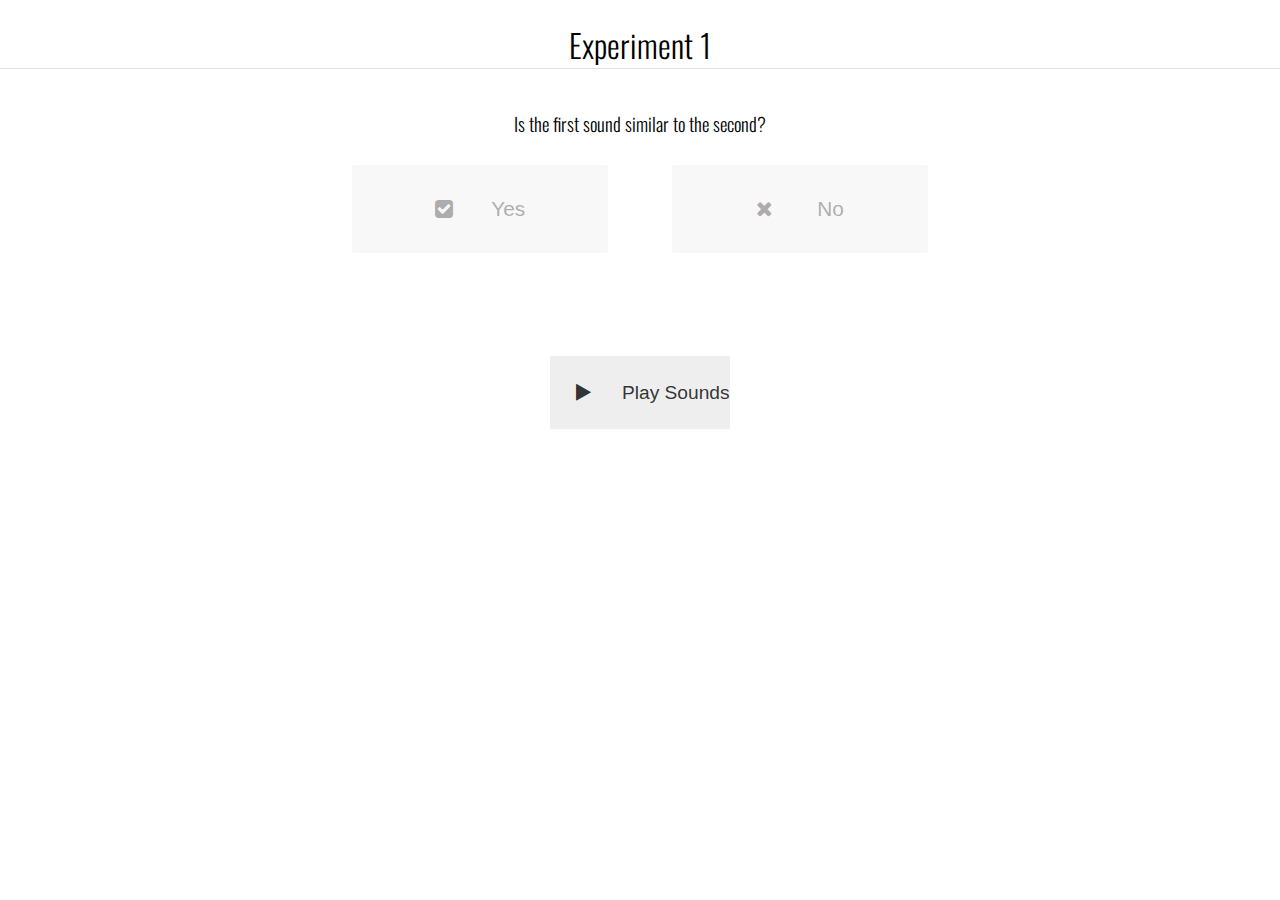
<file: index.html>
<html>
<head>
  <title> Experiment 1 </title>
  <link rel="stylesheet" href="css/pure/pure-min.css">
  <link rel="stylesheet" href="css/custom/custom.css">
  <link rel="stylesheet" href="css/awesome/font-awesome.min.css">

  <!-- fonts -->
  <link href='http://fonts.googleapis.com/css?family=Oswald:400,300' rel='stylesheet' type='text/css'>

  <!--JS-->
  <script type="text/javascript" src="js/code.js"></script>
  <script type="text/javascript" src="js/timbre.js"></script>

</head>

<body>
  <div class="pure-g">

    <div class="pure-u-1"> <h1> Experiment 1 </h1> </div>
    <div class="pure-u-1"> <h3> Is the first sound similar to the second?</h3> </div>



    <!-- visual info of 1st and second-->
    <div class="pure-u-1-4" ></div>
    <div class="pure-u-1-4 centering-div" > <button class="pure-button centered option" id="yes"><i class="fa fa-check-square "></i>Yes</button> </div>
    <div class="pure-u-1-4 centering-div"> <button class="pure-button centered option" id="no"><i class="fa fa-times"></i>  No </button> </div>
    <div class="pure-u-1-4" ></div>


    <!-- play button -->      
    <div class="pure-u-1 centering-div"> 
        <button class="pure-button centered" id="play"><i class="fa fa-play"></i> Play Sounds</button>
    </div>

        <!-- sound indicator-->
    <div class="pure-u-1 centering-div">
        <div class="centered" id="info_pane">
        </div >
    </div>

     <div class="pure-u-1 centering-div">
      <i class="fa centered" id="info_pane_icon"></i>
    </div>

   



  </div> 


</body>
<script>
  window.onload = function(){ 
    controller = new Mediator()
    controller.init()
  }

</script>
</html>
</file>
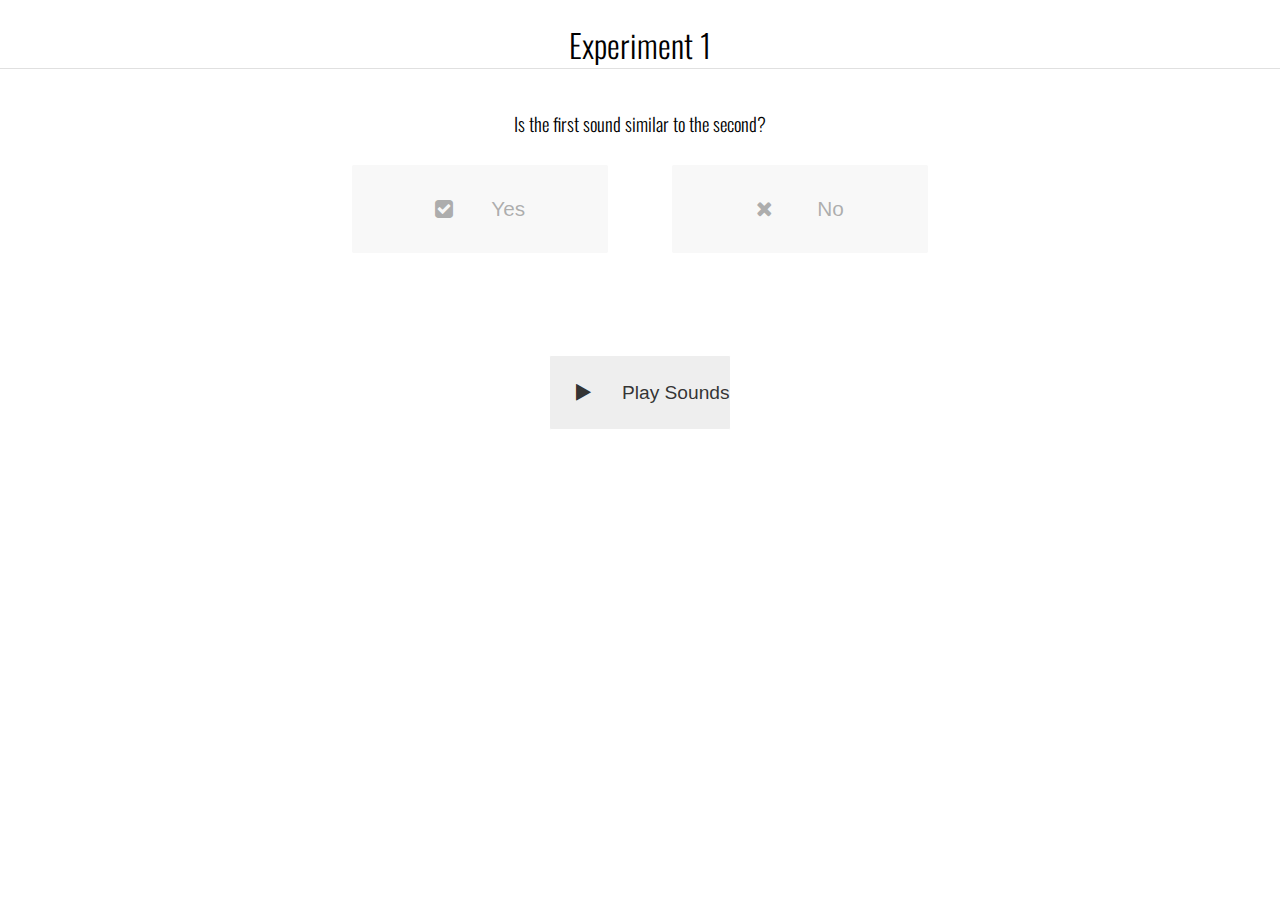
<file: first.html>
<html>
<head>
  <title> Experiment 1 </title>
  <link rel="stylesheet" href="css/pure/pure-min.css">
  <link rel="stylesheet" href="css/custom/custom.css">
  <link rel="stylesheet" href="css/awesome/font-awesome.min.css">

  <!-- fonts -->
  <link href='http://fonts.googleapis.com/css?family=Oswald:400,300' rel='stylesheet' type='text/css'>

  <!--JS-->
  <script type="text/javascript" src="js/first.js"></script>
  <script type="text/javascript" src="js/timbre.js"></script>

</head>

<body>
  <div class="pure-g">

    <div class="pure-u-1"> <h1> Experiment 1 </h1> </div>
    <div class="pure-u-1"> <h3> Is the first sound similar to the second?</h3> </div>



    <!-- visual info of 1st and second-->
    <div class="pure-u-1-4" ></div>
    <div class="pure-u-1-4 centering-div" > <button class="pure-button centered option" id="yes"><i class="fa fa-check-square "></i>Yes</button> </div>
    <div class="pure-u-1-4 centering-div"> <button class="pure-button centered option" id="no"><i class="fa fa-times"></i>  No </button> </div>
    <div class="pure-u-1-4" ></div>


    <!-- play button -->      
    <div class="pure-u-1 centering-div"> 
        <button class="pure-button centered" id="play"><i class="fa fa-play"></i> Play Sounds</button>
    </div>

        <!-- sound indicator-->
    <div class="pure-u-1 centering-div">
        <div class="centered" id="info_pane">
        </div >
    </div>

     <div class="pure-u-1 centering-div">
      <i class="fa centered" id="info_pane_icon"></i>
    </div>

   



  </div> 


</body>
<script>
  window.onload = function(){ 
    controller = new Mediator()
    controller.init()
  }

</script>
</html>
</file>
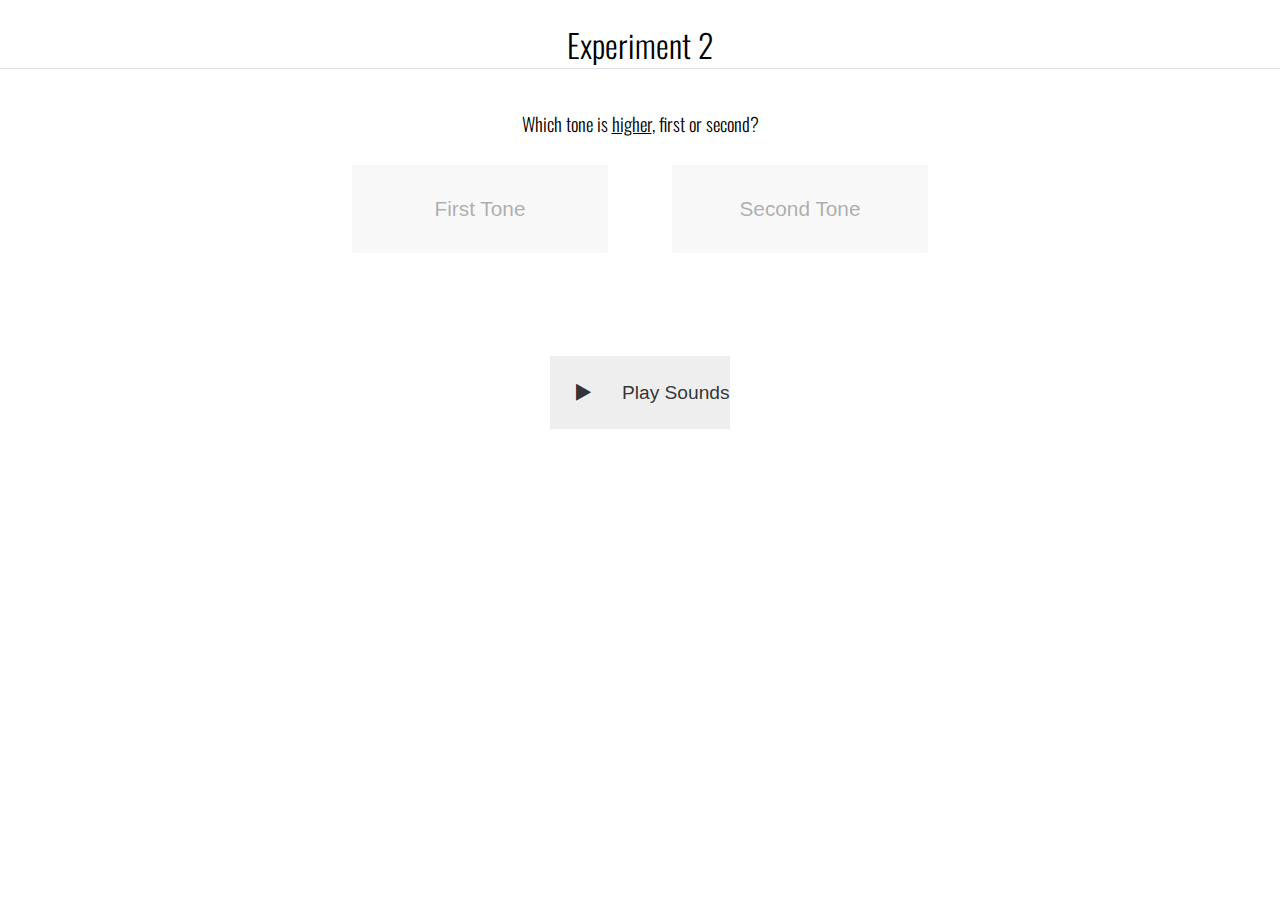
<file: second.html>
<html>
<head>
  <title> Experiment 1 </title>
  <link rel="stylesheet" href="css/pure/pure-min.css">
  <link rel="stylesheet" href="css/custom/custom.css">
  <link rel="stylesheet" href="css/awesome/font-awesome.min.css">

  <!-- fonts -->
  <link href='http://fonts.googleapis.com/css?family=Oswald:400,300' rel='stylesheet' type='text/css'>

  <!--JS-->
  <script type="text/javascript" src="js/second.js"></script>
  <script type="text/javascript" src="js/timbre.js"></script>

</head>

<body>
  <div class="pure-g">

    <div class="pure-u-1"> <h1> Experiment 2 </h1> </div>
    <div class="pure-u-1"> <h3> Which tone is <u>higher</u>, first or second?</h3> </div>



    <!-- visual info of 1st and second-->
    <div class="pure-u-1-4" ></div>
    <div class="pure-u-1-4 centering-div" > <button class="pure-button centered option" id="first_tone">First Tone</button> </div>
    <div class="pure-u-1-4 centering-div"> <button class="pure-button centered option" id="second_tone">Second Tone</button> </div>
    <div class="pure-u-1-4" ></div>


    <!-- play button -->      
    <div class="pure-u-1 centering-div"> 
        <button class="pure-button centered" id="play"><i class="fa fa-play"></i> Play Sounds</button>
    </div>

        <!-- sound indicator-->
    <div class="pure-u-1 centering-div">
        <div class="centered" id="info_pane">
        </div >
    </div>

     <div class="pure-u-1 centering-div">
      <i class="fa centered" id="info_pane_icon"></i>
    </div>

   



  </div> 


</body>
<script>
  window.onload = function(){ 
    controller = new Mediator()
    controller.init()
  }

</script>
</html>
</file>
<file: css/custom/custom.css>
h1, h3, button, #info_pane{
	text-align:center;
	font-family: 'Oswald', sans-serif;
	font-weight: 300;
}


h1 {
	border-bottom: 1px solid #e0e0e0;
}

.pure-button {
	background-color: #eeeeee;
}

.pure-button .fa {
	padding-right: 20%;
}


.centering-div{
    display: flex;
}

.centered {
    padding: 1em 0.5em;
    text-align: center;
    margin: auto;
}

.option {
	width: 80%;
	margin-top: 3%;
	font-size: 130%;
	font-weight: 400;
	padding: 10%	;
}

#play {

	margin-top: 8%;
	padding: 2%;
	font-size: 1.2em;
	border: 1px solid #FFFFFF;
}


#info_pane {
	margin-top: 3%;
	font-size: 1.5em;
	text-align: center;
	margin-bottom:  0px;
	padding-bottom: 0px;

}

#info_pane_icon {
	margin-top: 0%;
	font-size: 1.2em;
}

@font-face {
	font-family: 'Awesome';
	src: 
	url('../../fonts/fontawesome-webfont.woff') format('woff'), /* Modern Browsers */
	url('../../fonts/fontawesome-webfont.ttf')  format('truetype'), /* Safari, Android, iOS */
}
</file>
